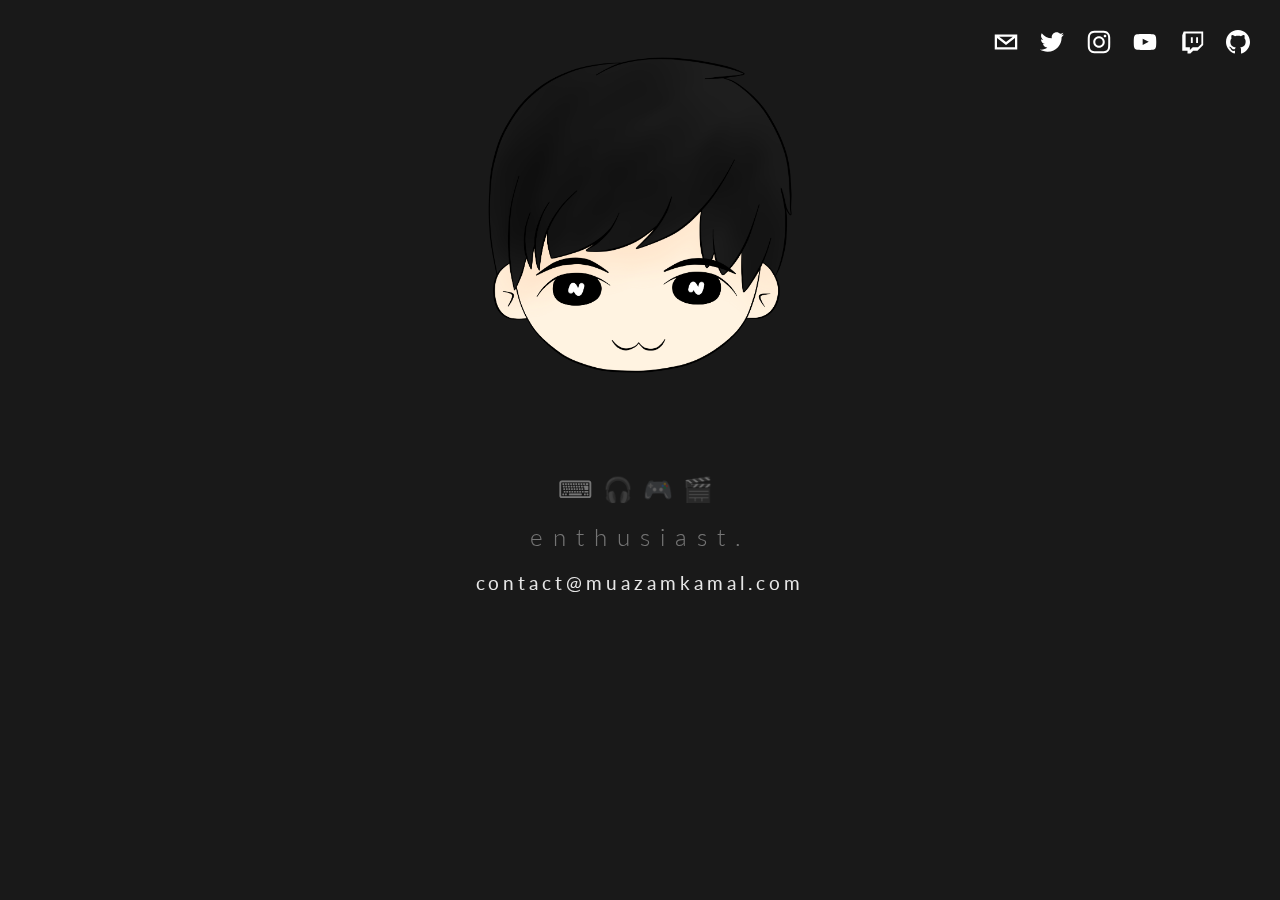
<file: index.html>
<!DOCTYPE html>
<html xmlns:og="http://opengraphprotocol.org/schema/" xmlns:fb="http://www.facebook.com/2008/fbml"
    xmlns:website="http://ogp.me/ns/website" lang="en-US" itemscope="" itemtype="http://schema.org/WebPage"
    class="yui3-js-enabled js flexbox canvas canvastext webgl no-touch hashchange history draganddrop rgba hsla multiplebgs backgroundsize borderimage borderradius boxshadow textshadow opacity cssanimations csscolumns cssgradients cssreflections csstransforms no-csstransforms3d csstransitions video audio svg inlinesvg svgclippaths">
<div id="yui3-css-stamp" style="position: absolute !important; visibility: hidden !important"></div>
<head>
    <meta http-equiv="Content-Type" content="text/html; charset=UTF-8">
    <meta http-equiv="X-UA-Compatible" content="IE=edge,chrome=1">
    <meta name="viewport" content="width=device-width,initial-scale=1">
    <base href=".">
    <title>Muazam Kamal</title>
    <link rel="shortcut icon" type="image/x-icon" href="favicon.ico">
    <link rel="canonical" href="https://muazamkamal.com/">
    <link href="https://fonts.googleapis.com/css?family=Lato:300" rel="stylesheet">
    <meta property="og:site_name" content="Muazam Kamal">
    <meta property="og:title" content="Muazam Kamal">
    <meta property="og:url" content="https://muazamkamal.com/">
    <meta property="og:type" content="website">
    <meta property="og:image" content="https://muazamkamal.com/assets/chibi.png">
    <meta property="og:description" content="Why need a full website when you can only have a basic splash screen. ニニ | enthusiast. ⌨🎧🎮🎬">
    <meta property="og:image:width" content="1500">
    <meta property="og:image:height" content="1500">
    <meta name="twitter:card" content="summary" />
    <meta name="twitter:site" content="@muazamkamal" />
    <meta name="twitter:creator" content="@muazamkamal" />
    <meta itemprop="name" content="Muazam Kamal">
    <meta itemprop="url" content="https://muazamkamal.com/">
    <meta itemprop="thumbnailUrl" content="https://muazamkamal.com/assets/chibi.png">
    <link rel="image_src" href="assets/chibi.png">
    <meta itemprop="image" content="assets/chibi.png">
    <meta name="description" content="Why need a full website when you can only have a basic splash screen. ニニ | enthusiast. ⌨🎧🎮🎬">
    <script
        type="application/ld+json">{"url":"https:splash.muazamkamal.com","name":"Muazam Kamal","description":"","image":"assets/nini.png","@context":"http://schema.org","@type":"WebSite"}</script>
    <script
        type="application/ld+json">{"legalName":"Muazam Kamal","address":"","email":"contact@muazamkamal.com","telephone":"","sameAs":["mailto:contact@muazamkamal.com","https://twitter.com/muazamkamal","http://instagram.com/muazamkamal","https://www.youtube.com/channel/UCfFstf5a-EbrCZsaBHj_b7A","https://twitch.tv/muazamkamal","https://github.com/muazamkamal"],"@context":"http://schema.org","@type":"Organization"}</script>
    <script
        type="application/ld+json">{"address":"","image":"assets/nini.png","name":"Muazam Kamal","@context":"http://schema.org","@type":"LocalBusiness"}</script>
    <link rel="stylesheet" type="text/css" href="assets/site.css">
    <meta name="ROBOTS" content="NOINDEX">
    <!-- <script>Static.COOKIE_BANNER_CAPABLE = true;</script> -->
    <script>(function (i, s, o, g, r, a, m) { i['GoogleAnalyticsObject'] = r; i[r] = i[r] || function () { (i[r].q = i[r].q || []).push(arguments) }, i[r].l = 1 * new Date(); a = s.createElement(o), m = s.getElementsByTagName(o)[0]; a.async = 1; a.src = g; m.parentNode.insertBefore(a, m) })(window, document, 'script', 'https://www.google-analytics.com/analytics.js', 'ga'); ga('create', 'UA-4774947-5', 'auto'); ga('send', 'pageview');</script>
    <!-- End of Squarespace Headers -->
</head>
<body id="collection-53c827cfe4b04ad07ef20f24"
    class="info-page-layout-offset    hide-info-page-dividers  mobile-background-image tagline-and-contact-info-show-tagline-only site-border-none social-icon-style-normal    show-category-navigation    event-thumbnails event-thumbnail-size-32-standard event-date-label event-date-label-time event-list-show-cats event-list-date event-list-time event-list-address   event-icalgcal-links  event-excerpts  event-item-back-link    gallery-design-slideshow aspect-ratio-auto lightbox-style-dark gallery-navigation-bullets gallery-info-overlay-show-on-hover gallery-aspect-ratio-32-standard gallery-arrow-style-no-background gallery-transitions-fade gallery-show-arrows gallery-auto-crop   product-list-titles-under product-list-alignment-left product-item-size-11-square product-image-auto-crop product-gallery-size-11-square product-gallery-auto-crop show-product-price show-product-item-nav product-social-sharing newsletter-style-dark  opentable-style-light small-button-style-solid small-button-shape-square medium-button-style-solid medium-button-shape-square large-button-style-solid large-button-shape-square image-block-poster-text-alignment-center image-block-card-dynamic-font-sizing image-block-card-content-position-center image-block-card-text-alignment-left image-block-overlap-dynamic-font-sizing image-block-overlap-content-position-center image-block-overlap-text-alignment-left image-block-collage-dynamic-font-sizing image-block-collage-content-position-top image-block-collage-text-alignment-left image-block-stack-dynamic-font-sizing image-block-stack-text-alignment-left button-style-solid button-corner-style-square tweak-product-quick-view-button-style-floating tweak-product-quick-view-button-position-bottom tweak-product-quick-view-lightbox-excerpt-display-truncate tweak-product-quick-view-lightbox-show-arrows tweak-product-quick-view-lightbox-show-close-button tweak-product-quick-view-lightbox-controls-weight-light native-currency-code-usd collection-type-template-page collection-layout-default collection-53c827cfe4b04ad07ef20f24 homepage view-list mobile-style-available">
    <div id="outerWrapper">
        <div id="bgOverlay"></div>
        <!--HEADER-->
        <header id="header">
            <!--MAIN NAVIGATION-->
            <!--MOBILE-->
            <!-- <nav id="mobile-navigation" data-content-field="navigation-mobileNav">
                <span id="mobile-navigation-label"></span>
                <ul>
                    <li class=""><a href="http://blog.ppy.sh/" target="_blank">
                            dev blog
                        </a></li>
                    <li class=""><a href="https://osu.ppy.sh/" target="_blank">
                            osu!
                        </a></li>
                    <li class=""><a href="https://osustream.com/" target="_blank">
                            osu!stream
                        </a></li>
                    <li class=""><a href="https://puush.me/" target="_blank">
                            puush
                        </a></li>
                    <li class=""><a href="http://up.ppy.sh/" target="_blank">
                            upppy
                        </a></li>
                </ul>
            </nav> -->
            <!-- <nav id="main-navigation" data-content-field="navigation-mainNav">
                <ul class="cf">
                    <li class=""><a href="http://blog.ppy.sh/" target="_blank">
                            dev blog
                        </a></li>
                    <li class=""><a href="https://osu.ppy.sh/" target="_blank">
                            osu!
                        </a></li>
                    <li class=""><a href="https://osustream.com/" target="_blank">
                            osu!stream
                        </a></li>
                    <li class=""><a href="https://puush.me/" target="_blank">
                            puush
                        </a></li>
                    <li class=""><a href="http://up.ppy.sh/" target="_blank">
                            upppy
                        </a></li>
                </ul>
            </nav> -->
            <nav class="social social-links sqs-svg-icon--list" data-content-field="connected-accounts">
                <ul>
                    <li><a href="mailto:contact@muazamkamal.com" target="_blank" class="sqs-svg-icon--wrapper email">
                            <div>
                                <svg class="sqs-svg-icon--social" viewBox="0 0 64 64">
                                    <use class="sqs-use--icon" xlink:href="#email-icon"></use>
                                    <use class="sqs-use--mask" xlink:href="#email-mask"></use>
                                </svg>
                            </div>
                        </a></li>
                    <li><a href="https://twitter.com/muazamkamal" target="_blank" class="sqs-svg-icon--wrapper twitter">
                            <div>
                                <svg class="sqs-svg-icon--social" viewBox="0 0 64 64">
                                    <use class="sqs-use--icon" xlink:href="#twitter-icon"></use>
                                    <use class="sqs-use--mask" xlink:href="#twitter-mask"></use>
                                </svg>
                            </div>
                        </a></li>
                    <li><a href="https://instagram.com/muazamkamal" target="_blank" class="sqs-svg-icon--wrapper instagram">
                            <div>
                                <svg class="sqs-svg-icon--social" viewBox="0 0 64 64">
                                    <use class="sqs-use--icon" xlink:href="#instagram-icon"></use>
                                    <use class="sqs-use--mask" xlink:href="#instagram-mask"></use>
                                </svg>
                            </div>
                        </a></li>
                    <li><a href="https://www.youtube.com/muazamkamal" target="_blank"
                            class="sqs-svg-icon--wrapper youtube">
                            <div>
                                <svg class="sqs-svg-icon--social" viewBox="0 0 64 64">
                                    <use class="sqs-use--icon" xlink:href="#youtube-icon"></use>
                                    <use class="sqs-use--mask" xlink:href="#youtube-mask"></use>
                                </svg>
                            </div>
                        </a></li>
                    <li><a href="https://twitch.tv/muazamkamal" target="_blank" class="sqs-svg-icon--wrapper twitch">
                            <div>
                                <svg class="sqs-svg-icon--social" viewBox="0 0 64 64">
                                    <use class="sqs-use--icon" xlink:href="#twitch-icon"></use>
                                    <use class="sqs-use--mask" xlink:href="#twitch-mask"></use>
                                </svg>
                            </div>
                        </a></li>
                    <li><a href="https://github.com/muazamkamal" target="_blank" class="sqs-svg-icon--wrapper github">
                            <div>
                                <svg class="sqs-svg-icon--social" viewBox="0 0 64 64">
                                    <use class="sqs-use--icon" xlink:href="#github-icon"></use>
                                    <use class="sqs-use--mask" xlink:href="#github-mask"></use>
                                </svg>
                            </div>
                        </a></li>
                </ul>
            </nav>
        </header>
        <!--SITE TITLE OR LOGO-->
        <div id="innerWrapper">
            <div id="title-area" class="show" style="margin-top: -480px;">
                <h1 class="site-title" data-content-field="site-title" data-shrink-original-size="120">
                    <a href="https://muazamkamal.com/">
                        <img class="site-title-image" src="assets/chibi.png" alt="muazam-chibi">
                    </a>
                </h1>
                <p class="site-tagline" data-shrink-original-size="24" style="letter-spacing: 0.416667em;">
                    ⌨🎧🎮🎬<br>
                    enthusiast.
                </p>
                <!--SITE contact info-->
                <div class="contact-info">
                    <p class="email" data-shrink-original-size="19" style="letter-spacing: 0.210526em;"><a
                            href="mailto:contact@muazamkamal.com">contact@muazamkamal.com</a></p>
                </div>
            </div>
            <!--CONTENT INJECTION POINT-->
            <section id="content">
                <div class="main-content-wrapper cf" data-content-field="main-content">
                    <!-- CATEGORY NAV -->
                    <!-- blank -->
                </div>
            </section>
            <div id="homeBlockField" class="show" style="margin-top: 0px;">
                <div class="sqs-layout sqs-grid-12 columns-12" data-layout-label="Freeform Content"
                    data-type="block-field" data-updated-on="1406756752707" id="homeBlocks">
                    <div class="row sqs-row">
                        <div class="col sqs-col-12 span-12">
                            <div class="sqs-block html-block sqs-block-html" data-block-type="2"
                                id="block-yui_3_17_2_1_1406756587384_36523">
                                <div class="sqs-block-content">
                                </div>
                            </div>
                        </div>
                    </div>
                </div>
            </div>
            <!-- INJECTION POINT FOR TRACKING SCRIPTS AND USER CONTENT FROM THE CODE INJECTION TAB -->
            <script type="text/javascript" data-sqs-type="imageloader-bootstrapper">(function () { if (window.ImageLoader) { window.ImageLoader.bootstrap({}, document); } })();</script>
            <svg xmlns="https://www.w3.org/2000/svg" version="1.1" style="display:none">
                <symbol id="email-icon" viewBox="0 0 64 64">
                    <path d="M17,22v20h30V22H17z M41.1,25L32,32.1L22.9,25H41.1z M20,39V26.6l12,9.3l12-9.3V39H20z">
                    </path>
                </symbol>
                <symbol id="email-mask" viewBox="0 0 64 64">
                    <path
                        d="M41.1,25H22.9l9.1,7.1L41.1,25z M44,26.6l-12,9.3l-12-9.3V39h24V26.6z M0,0v64h64V0H0z M47,42H17V22h30V42z">
                    </path>
                </symbol>
                <symbol id="twitter-icon" viewBox="0 0 64 64">
                    <path
                        d="M48,22.1c-1.2,0.5-2.4,0.9-3.8,1c1.4-0.8,2.4-2.1,2.9-3.6c-1.3,0.8-2.7,1.3-4.2,1.6 C41.7,19.8,40,19,38.2,19c-3.6,0-6.6,2.9-6.6,6.6c0,0.5,0.1,1,0.2,1.5c-5.5-0.3-10.3-2.9-13.5-6.9c-0.6,1-0.9,2.1-0.9,3.3 c0,2.3,1.2,4.3,2.9,5.5c-1.1,0-2.1-0.3-3-0.8c0,0,0,0.1,0,0.1c0,3.2,2.3,5.8,5.3,6.4c-0.6,0.1-1.1,0.2-1.7,0.2c-0.4,0-0.8,0-1.2-0.1 c0.8,2.6,3.3,4.5,6.1,4.6c-2.2,1.8-5.1,2.8-8.2,2.8c-0.5,0-1.1,0-1.6-0.1c2.9,1.9,6.4,2.9,10.1,2.9c12.1,0,18.7-10,18.7-18.7 c0-0.3,0-0.6,0-0.8C46,24.5,47.1,23.4,48,22.1z">
                    </path>
                </symbol>
                <symbol id="twitter-mask" viewBox="0 0 64 64">
                    <path
                        d="M0,0v64h64V0H0z M44.7,25.5c0,0.3,0,0.6,0,0.8C44.7,35,38.1,45,26.1,45c-3.7,0-7.2-1.1-10.1-2.9 c0.5,0.1,1,0.1,1.6,0.1c3.1,0,5.9-1,8.2-2.8c-2.9-0.1-5.3-2-6.1-4.6c0.4,0.1,0.8,0.1,1.2,0.1c0.6,0,1.2-0.1,1.7-0.2 c-3-0.6-5.3-3.3-5.3-6.4c0,0,0-0.1,0-0.1c0.9,0.5,1.9,0.8,3,0.8c-1.8-1.2-2.9-3.2-2.9-5.5c0-1.2,0.3-2.3,0.9-3.3 c3.2,4,8.1,6.6,13.5,6.9c-0.1-0.5-0.2-1-0.2-1.5c0-3.6,2.9-6.6,6.6-6.6c1.9,0,3.6,0.8,4.8,2.1c1.5-0.3,2.9-0.8,4.2-1.6 c-0.5,1.5-1.5,2.8-2.9,3.6c1.3-0.2,2.6-0.5,3.8-1C47.1,23.4,46,24.5,44.7,25.5z">
                    </path>
                </symbol>
                <symbol id="instagram-icon" viewBox="0 0 64 64">
                    <path
                        d="M46.91,25.816c-0.073-1.597-0.326-2.687-0.697-3.641c-0.383-0.986-0.896-1.823-1.73-2.657c-0.834-0.834-1.67-1.347-2.657-1.73c-0.954-0.371-2.045-0.624-3.641-0.697C36.585,17.017,36.074,17,32,17s-4.585,0.017-6.184,0.09c-1.597,0.073-2.687,0.326-3.641,0.697c-0.986,0.383-1.823,0.896-2.657,1.73c-0.834,0.834-1.347,1.67-1.73,2.657c-0.371,0.954-0.624,2.045-0.697,3.641C17.017,27.415,17,27.926,17,32c0,4.074,0.017,4.585,0.09,6.184c0.073,1.597,0.326,2.687,0.697,3.641c0.383,0.986,0.896,1.823,1.73,2.657c0.834,0.834,1.67,1.347,2.657,1.73c0.954,0.371,2.045,0.624,3.641,0.697C27.415,46.983,27.926,47,32,47s4.585-0.017,6.184-0.09c1.597-0.073,2.687-0.326,3.641-0.697c0.986-0.383,1.823-0.896,2.657-1.73c0.834-0.834,1.347-1.67,1.73-2.657c0.371-0.954,0.624-2.045,0.697-3.641C46.983,36.585,47,36.074,47,32S46.983,27.415,46.91,25.816z M44.21,38.061c-0.067,1.462-0.311,2.257-0.516,2.785c-0.272,0.7-0.597,1.2-1.122,1.725c-0.525,0.525-1.025,0.85-1.725,1.122c-0.529,0.205-1.323,0.45-2.785,0.516c-1.581,0.072-2.056,0.087-6.061,0.087s-4.48-0.015-6.061-0.087c-1.462-0.067-2.257-0.311-2.785-0.516c-0.7-0.272-1.2-0.597-1.725-1.122c-0.525-0.525-0.85-1.025-1.122-1.725c-0.205-0.529-0.45-1.323-0.516-2.785c-0.072-1.582-0.087-2.056-0.087-6.061s0.015-4.48,0.087-6.061c0.067-1.462,0.311-2.257,0.516-2.785c0.272-0.7,0.597-1.2,1.122-1.725c0.525-0.525,1.025-0.85,1.725-1.122c0.529-0.205,1.323-0.45,2.785-0.516c1.582-0.072,2.056-0.087,6.061-0.087s4.48,0.015,6.061,0.087c1.462,0.067,2.257,0.311,2.785,0.516c0.7,0.272,1.2,0.597,1.725,1.122c0.525,0.525,0.85,1.025,1.122,1.725c0.205,0.529,0.45,1.323,0.516,2.785c0.072,1.582,0.087,2.056,0.087,6.061S44.282,36.48,44.21,38.061z M32,24.297c-4.254,0-7.703,3.449-7.703,7.703c0,4.254,3.449,7.703,7.703,7.703c4.254,0,7.703-3.449,7.703-7.703C39.703,27.746,36.254,24.297,32,24.297z M32,37c-2.761,0-5-2.239-5-5c0-2.761,2.239-5,5-5s5,2.239,5,5C37,34.761,34.761,37,32,37z M40.007,22.193c-0.994,0-1.8,0.806-1.8,1.8c0,0.994,0.806,1.8,1.8,1.8c0.994,0,1.8-0.806,1.8-1.8C41.807,22.999,41.001,22.193,40.007,22.193z">
                    </path>
                </symbol>
                <symbol id="instagram-mask" viewBox="0 0 64 64">
                    <path
                        d="M43.693,23.153c-0.272-0.7-0.597-1.2-1.122-1.725c-0.525-0.525-1.025-0.85-1.725-1.122c-0.529-0.205-1.323-0.45-2.785-0.517c-1.582-0.072-2.056-0.087-6.061-0.087s-4.48,0.015-6.061,0.087c-1.462,0.067-2.257,0.311-2.785,0.517c-0.7,0.272-1.2,0.597-1.725,1.122c-0.525,0.525-0.85,1.025-1.122,1.725c-0.205,0.529-0.45,1.323-0.516,2.785c-0.072,1.582-0.087,2.056-0.087,6.061s0.015,4.48,0.087,6.061c0.067,1.462,0.311,2.257,0.516,2.785c0.272,0.7,0.597,1.2,1.122,1.725s1.025,0.85,1.725,1.122c0.529,0.205,1.323,0.45,2.785,0.516c1.581,0.072,2.056,0.087,6.061,0.087s4.48-0.015,6.061-0.087c1.462-0.067,2.257-0.311,2.785-0.516c0.7-0.272,1.2-0.597,1.725-1.122s0.85-1.025,1.122-1.725c0.205-0.529,0.45-1.323,0.516-2.785c0.072-1.582,0.087-2.056,0.087-6.061s-0.015-4.48-0.087-6.061C44.143,24.476,43.899,23.682,43.693,23.153z M32,39.703c-4.254,0-7.703-3.449-7.703-7.703s3.449-7.703,7.703-7.703s7.703,3.449,7.703,7.703S36.254,39.703,32,39.703z M40.007,25.793c-0.994,0-1.8-0.806-1.8-1.8c0-0.994,0.806-1.8,1.8-1.8c0.994,0,1.8,0.806,1.8,1.8C41.807,24.987,41.001,25.793,40.007,25.793z M0,0v64h64V0H0z M46.91,38.184c-0.073,1.597-0.326,2.687-0.697,3.641c-0.383,0.986-0.896,1.823-1.73,2.657c-0.834,0.834-1.67,1.347-2.657,1.73c-0.954,0.371-2.044,0.624-3.641,0.697C36.585,46.983,36.074,47,32,47s-4.585-0.017-6.184-0.09c-1.597-0.073-2.687-0.326-3.641-0.697c-0.986-0.383-1.823-0.896-2.657-1.73c-0.834-0.834-1.347-1.67-1.73-2.657c-0.371-0.954-0.624-2.044-0.697-3.641C17.017,36.585,17,36.074,17,32c0-4.074,0.017-4.585,0.09-6.185c0.073-1.597,0.326-2.687,0.697-3.641c0.383-0.986,0.896-1.823,1.73-2.657c0.834-0.834,1.67-1.347,2.657-1.73c0.954-0.371,2.045-0.624,3.641-0.697C27.415,17.017,27.926,17,32,17s4.585,0.017,6.184,0.09c1.597,0.073,2.687,0.326,3.641,0.697c0.986,0.383,1.823,0.896,2.657,1.73c0.834,0.834,1.347,1.67,1.73,2.657c0.371,0.954,0.624,2.044,0.697,3.641C46.983,27.415,47,27.926,47,32C47,36.074,46.983,36.585,46.91,38.184z M32,27c-2.761,0-5,2.239-5,5s2.239,5,5,5s5-2.239,5-5S34.761,27,32,27z">
                    </path>
                </symbol>
                <symbol id="youtube-icon" viewBox="0 0 64 64">
                    <path
                        d="M46.7,26c0,0-0.3-2.1-1.2-3c-1.1-1.2-2.4-1.2-3-1.3C38.3,21.4,32,21.4,32,21.4h0 c0,0-6.3,0-10.5,0.3c-0.6,0.1-1.9,0.1-3,1.3c-0.9,0.9-1.2,3-1.2,3S17,28.4,17,30.9v2.3c0,2.4,0.3,4.9,0.3,4.9s0.3,2.1,1.2,3 c1.1,1.2,2.6,1.2,3.3,1.3c2.4,0.2,10.2,0.3,10.2,0.3s6.3,0,10.5-0.3c0.6-0.1,1.9-0.1,3-1.3c0.9-0.9,1.2-3,1.2-3s0.3-2.4,0.3-4.9 v-2.3C47,28.4,46.7,26,46.7,26z M28.9,35.9l0-8.4l8.1,4.2L28.9,35.9z">
                    </path>
                </symbol>
                <symbol id="youtube-mask" viewBox="0 0 64 64">
                    <path
                        d="M0,0v64h64V0H0z M47,33.1c0,2.4-0.3,4.9-0.3,4.9s-0.3,2.1-1.2,3c-1.1,1.2-2.4,1.2-3,1.3 C38.3,42.5,32,42.6,32,42.6s-7.8-0.1-10.2-0.3c-0.7-0.1-2.2-0.1-3.3-1.3c-0.9-0.9-1.2-3-1.2-3S17,35.6,17,33.1v-2.3 c0-2.4,0.3-4.9,0.3-4.9s0.3-2.1,1.2-3c1.1-1.2,2.4-1.2,3-1.3c4.2-0.3,10.5-0.3,10.5-0.3h0c0,0,6.3,0,10.5,0.3c0.6,0.1,1.9,0.1,3,1.3 c0.9,0.9,1.2,3,1.2,3s0.3,2.4,0.3,4.9V33.1z M28.9,35.9l8.1-4.2l-8.1-4.2L28.9,35.9z">
                    </path>
                </symbol>
                <symbol id="twitch-icon" viewBox="0 0 64 64">
                    <path
                        d="M40,25.6h-2.5v7.6H40V25.6z M33,25.6h-2.5v7.6H33V25.6z M20.9,18L19,23.1v20.4h7v3.8h3.8l3.8-3.8h5.7l7.6-7.6V18H20.9z M44.5,34.5L40,39h-7l-3.8,3.8V39h-5.7V20.5h21V34.5z">
                    </path>
                </symbol>
                <symbol id="twitch-mask" viewBox="0 0 64 64">
                    <path
                        d="M0,0v64h64V0H0z M47,35.8l-7.6,7.6h-5.7l-3.8,3.8H26v-3.8h-7V23.1l1.9-5.1H47V35.8z M29.2,42.8L33,39h7l4.5-4.5 v-14h-21V39h5.7V42.8z M37.5,25.6H40v7.6h-2.5V25.6z M30.5,25.6H33v7.6h-2.5V25.6z">
                    </path>
                </symbol>
                <symbol id="github-icon" viewBox="0 0 64 64">
                    <path
                        d="M32,16c-8.8,0-16,7.2-16,16c0,7.1,4.6,13.1,10.9,15.2 c0.8,0.1,1.1-0.3,1.1-0.8c0-0.4,0-1.4,0-2.7c-4.5,1-5.4-2.1-5.4-2.1c-0.7-1.8-1.8-2.3-1.8-2.3c-1.5-1,0.1-1,0.1-1 c1.6,0.1,2.5,1.6,2.5,1.6c1.4,2.4,3.7,1.7,4.7,1.3c0.1-1,0.6-1.7,1-2.1c-3.6-0.4-7.3-1.8-7.3-7.9c0-1.7,0.6-3.2,1.6-4.3 c-0.2-0.4-0.7-2,0.2-4.2c0,0,1.3-0.4,4.4,1.6c1.3-0.4,2.6-0.5,4-0.5c1.4,0,2.7,0.2,4,0.5c3.1-2.1,4.4-1.6,4.4-1.6 c0.9,2.2,0.3,3.8,0.2,4.2c1,1.1,1.6,2.5,1.6,4.3c0,6.1-3.7,7.5-7.3,7.9c0.6,0.5,1.1,1.5,1.1,3c0,2.1,0,3.9,0,4.4 c0,0.4,0.3,0.9,1.1,0.8C43.4,45.1,48,39.1,48,32C48,23.2,40.8,16,32,16z">
                    </path>
                </symbol>
                <symbol id="github-mask" viewBox="0 0 64 64">
                    <path
                        d="M0,0v64h64V0H0z M37.1,47.2c-0.8,0.2-1.1-0.3-1.1-0.8c0-0.5,0-2.3,0-4.4c0-1.5-0.5-2.5-1.1-3 c3.6-0.4,7.3-1.7,7.3-7.9c0-1.7-0.6-3.2-1.6-4.3c0.2-0.4,0.7-2-0.2-4.2c0,0-1.3-0.4-4.4,1.6c-1.3-0.4-2.6-0.5-4-0.5 c-1.4,0-2.7,0.2-4,0.5c-3.1-2.1-4.4-1.6-4.4-1.6c-0.9,2.2-0.3,3.8-0.2,4.2c-1,1.1-1.6,2.5-1.6,4.3c0,6.1,3.7,7.5,7.3,7.9 c-0.5,0.4-0.9,1.1-1,2.1c-0.9,0.4-3.2,1.1-4.7-1.3c0,0-0.8-1.5-2.5-1.6c0,0-1.6,0-0.1,1c0,0,1,0.5,1.8,2.3c0,0,0.9,3.1,5.4,2.1 c0,1.3,0,2.3,0,2.7c0,0.4-0.3,0.9-1.1,0.8C20.6,45.1,16,39.1,16,32c0-8.8,7.2-16,16-16c8.8,0,16,7.2,16,16 C48,39.1,43.4,45.1,37.1,47.2z">
                    </path>
                </symbol>
            </svg>
        </div> <!-- end #innerWrapper -->
    </div> <!-- end #outerWrapper -->
</body>
</html>
</file>
